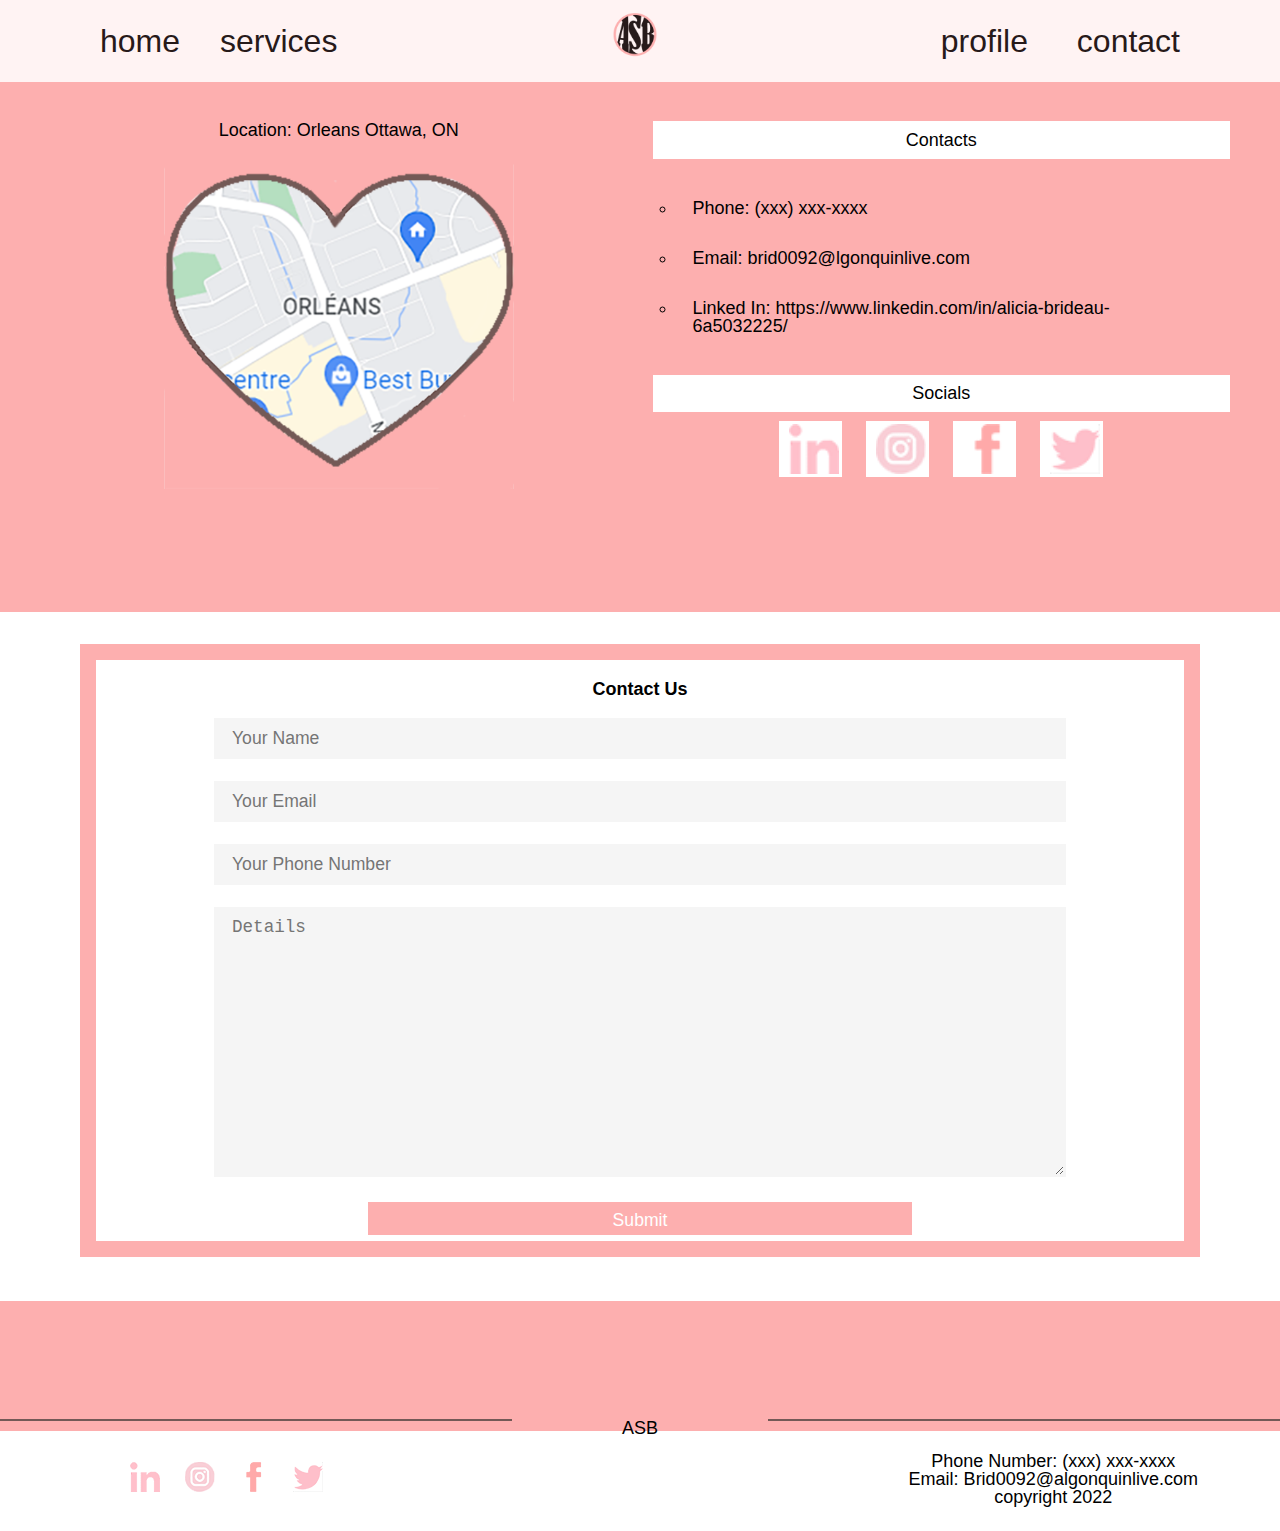
<file: contact.html>
<!DOCTYPE html>
<html lang="en">

<head>
    <meta charset="UTF-8">
    <meta http-equiv="X-UA-Compatible" content="IE=edge">
    <meta name="viewport" content="width=device-width, initial-scale=1.0">
    <link rel="stylesheet" href="contact.css">
    <title>Contact</title>
</head>

<body>
    <header>
        <div id="navigation">
            <div>
                <img id="logo" src="images/personal-logo.png" alt="ASBlogodesign">
            </div>

            <div id="nav">
                <ul>
                    <li> <a href="index.html">home</a></li>
                    <li> <a href="services.html">services</a></li>
                    <li> <a href="profile.html">profile</a></li>
                    <li> <a href="contact.html">contact</a></li>
                </ul>
            </div>
        </div>
    </header>

    <section class="center">
        <div class="top-pink">
            <section class="left-column">
                <div class="map">
                    <div>
                        <h2>Location: Orleans Ottawa, ON</h2>
                    </div>
                    <div>
                        <img class="orleans" src="images/map-480.png" alt="map-of-orleans">
                    </div>
                </div>
            </section>

            <section class="contacts">
                <div class="white-bkg">
                    <h3>Contacts</h3>
                </div>
                <div>
                    <ul class="unordered">
                        <li class="ul-il">Phone: (xxx) xxx-xxxx</li>
                        <li class="ul-il">Email: brid0092@lgonquinlive.com</li>
                        <li class="ul-il">Linked In: https://www.linkedin.com/in/alicia-brideau-6a5032225/</li>
                    </ul>
                </div>
            </section>

            <section class="socials">
                <div class="white-bkg">
                    <h3>Socials</h3>
                </div>
                <div>
                    <img class="icon" src="images/in-30.png" alt="">
                    <img class="icon" src="images/insta-30.png" alt="">
                    <img class="icon" src="images/facebook-30.png" alt="">
                    <img class="icon" src="images/twitter-30.png" alt="">
                </div>
            </section>
        </div>
    </section>


    <section class="bot-white">
        <div class="form">
            <h2 class="c-u">Contact Us</h2>
            <input type="text" class="field" placeholder="Your Name">
            <input type="email" class="field" placeholder="Your Email">
            <input type="text" class="field" placeholder="Your Phone Number">
            <textarea class="field area" placeholder="Details"></textarea>
            <button class="btn">Submit</button>
        </div>
    </section>
    <section class="asb-hold">
        <div class="asb">
            <br>
            <p>ASB</p>
        </div>
    </section>

    <footer>
        <section class="footer">
            <div class="footer-div">
                <div class="footer-socials">
                    <img class="icons" src="images/in-30.png" alt="">
                    <img class="icons" src="images/insta-30.png" alt="">
                    <img class="icons" src="images/facebook-30.png" alt="">
                    <img class="icons" src="images/twitter-30.png" alt="">
                </div>
                <div class="footer-info">
                    <ul>
                        <li>Phone Number: (xxx) xxx-xxxx</li>
                        <li>Email: Brid0092@algonquinlive.com</li>
                        <li>copyright 2022</li>
                    </ul>
                </div>

            </div>
        </section>
    </footer>
</body>

</html>
</file>
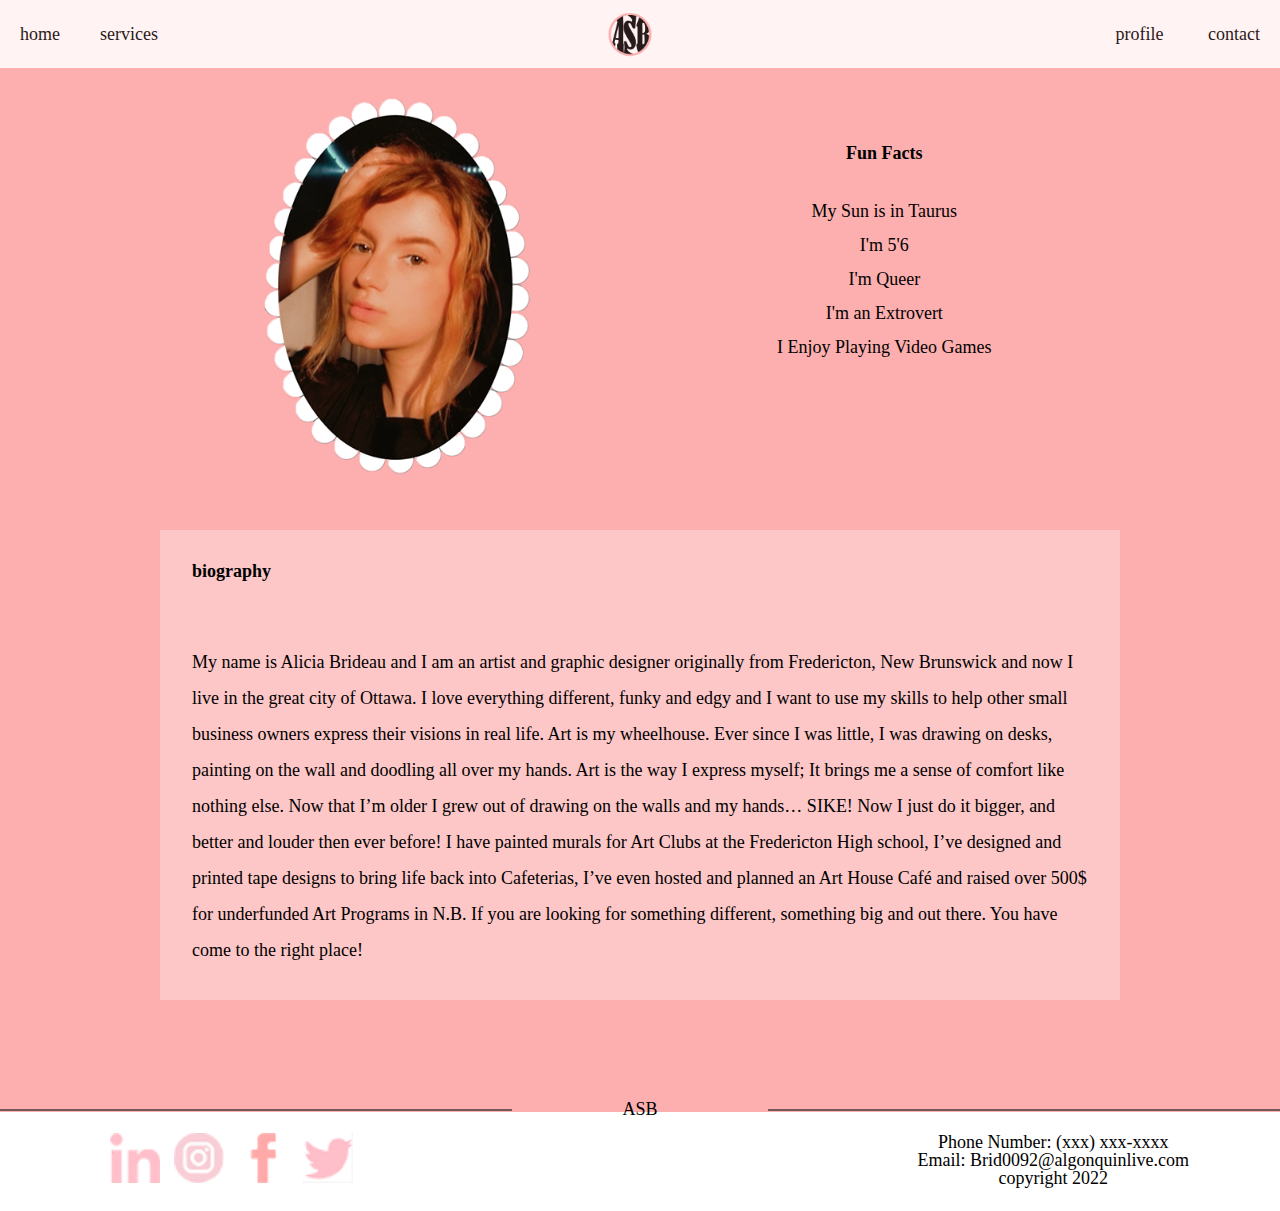
<file: profile.html>
<!DOCTYPE html>
<html lang="en">

<head>
    <meta charset="UTF-8">
    <meta http-equiv="X-UA-Compatible" content="IE=edge">
    <meta name="viewport" content="width=device-width, initial-scale=1.0">
    <link rel="stylesheet" href="profile.css">
    <title>Profile</title>
</head>

<body>
    <header>
        <div id="navigation">
            <div id="logo">
                <img id="logo" src="images/personal-logo.png" alt="ASBlogodesign">
            </div>

            <div id="nav">
                <ul>
                    <li> <a href="index.html">home</a></li>
                    <li> <a href="services.html">services</a></li>
                    <li> <a href="profile.html">profile</a></li>
                    <li> <a href="contact.html">contact</a></li>
                </ul>
            </div>
        </div>
    </header>

    <section class="profile">
        <div class="profile-img">
            <img class="me" src="images/me-480.png" alt="my-profile">
        </div>
        <div class="fun-facts">
            <h2 class="title">Fun Facts</h2>
            <ul>
                <li class="facts">My Sun is in Taurus</li>
                <li class="facts">I'm 5'6</li>
                <li class="facts">I'm Queer</li>
                <li class="facts">I'm an Extrovert</li>
                <li class="facts">I Enjoy Playing Video Games</li>
            </ul>
        </div>
    </section>

    <section class="biography">
        <div class="bio">
            <p>biography</p>
        </div>
        <div class="bio-info">
            <p>My name is Alicia Brideau and I am an artist and graphic designer originally from Fredericton, New
                Brunswick and now I live in the great city of Ottawa. I love everything different, funky and edgy and I
                want to use my skills to help other small business owners express their visions in real life.

                Art is my wheelhouse. Ever since I was little, I was drawing on desks, painting on the wall and doodling
                all over my hands. Art is the way I express myself; It brings me a sense of comfort like nothing else.
                Now that I’m older I grew out of drawing on the walls and my hands… SIKE! Now I just do it bigger, and
                better and louder then ever before! I have painted murals for Art Clubs at the Fredericton High school,
                I’ve designed and printed tape designs to bring life back into Cafeterias, I’ve even hosted and planned
                an Art House Café and raised over 500$ for underfunded Art Programs in N.B. If you are looking for
                something different, something big and out there. You have come to the right place!
            </p>
        </div>
    </section>


    <div class="asb">
        <span>
            <p>ASB</p>
        </span>
    </div>
    <footer>
        <section class="footer">
            <div class="footer-div">
                <div class="footer-socials">
                    <img class="icon" src="images/in-30.png" alt="">
                    <img class="icon" src="images/insta-30.png" alt="">
                    <img class="icon" src="images/facebook-30.png" alt="">
                    <img class="icon" src="images/twitter-30.png" alt="">
                </div>
                <div class="footer-info">
                    <ul>
                        <li>Phone Number: (xxx) xxx-xxxx</li>
                        <li>Email: Brid0092@algonquinlive.com</li>
                        <li>copyright 2022</li>
                    </ul>
                </div>

            </div>
        </section>
    </footer>

</body>

</html>
</file>
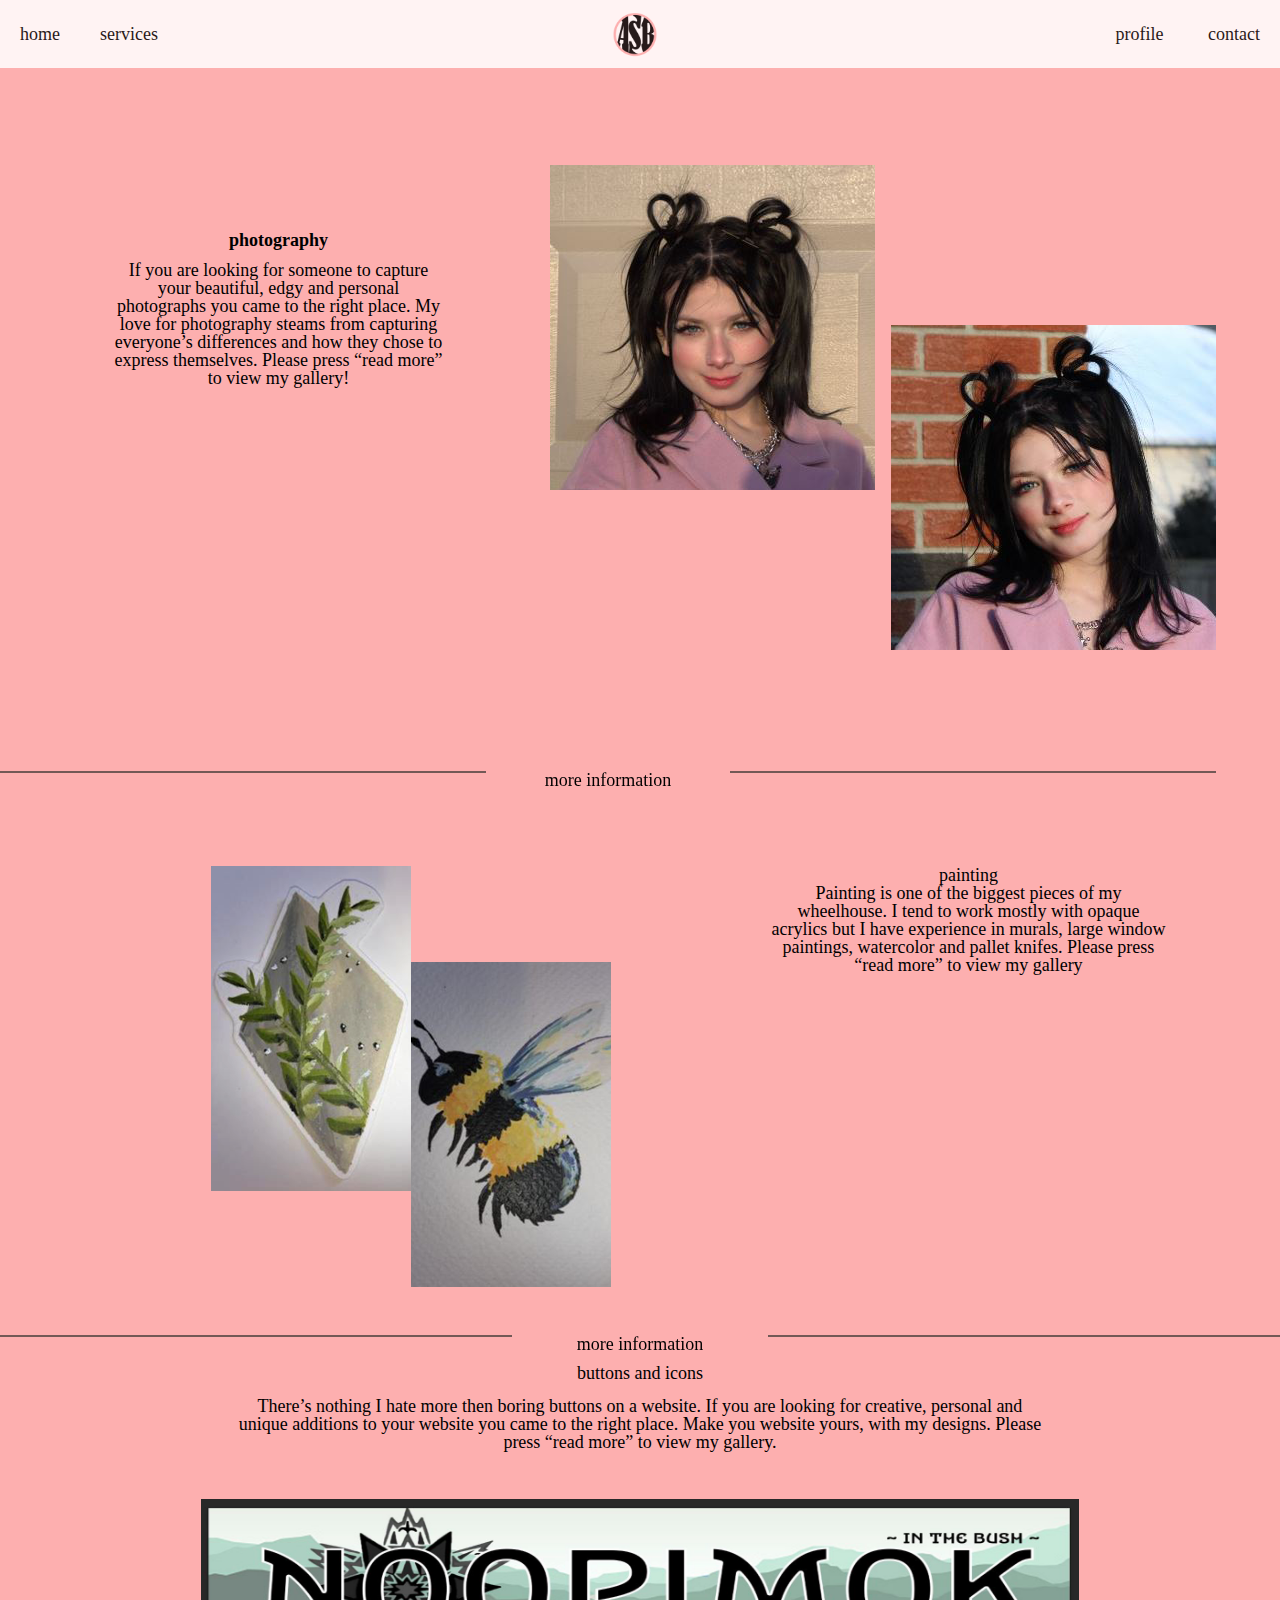
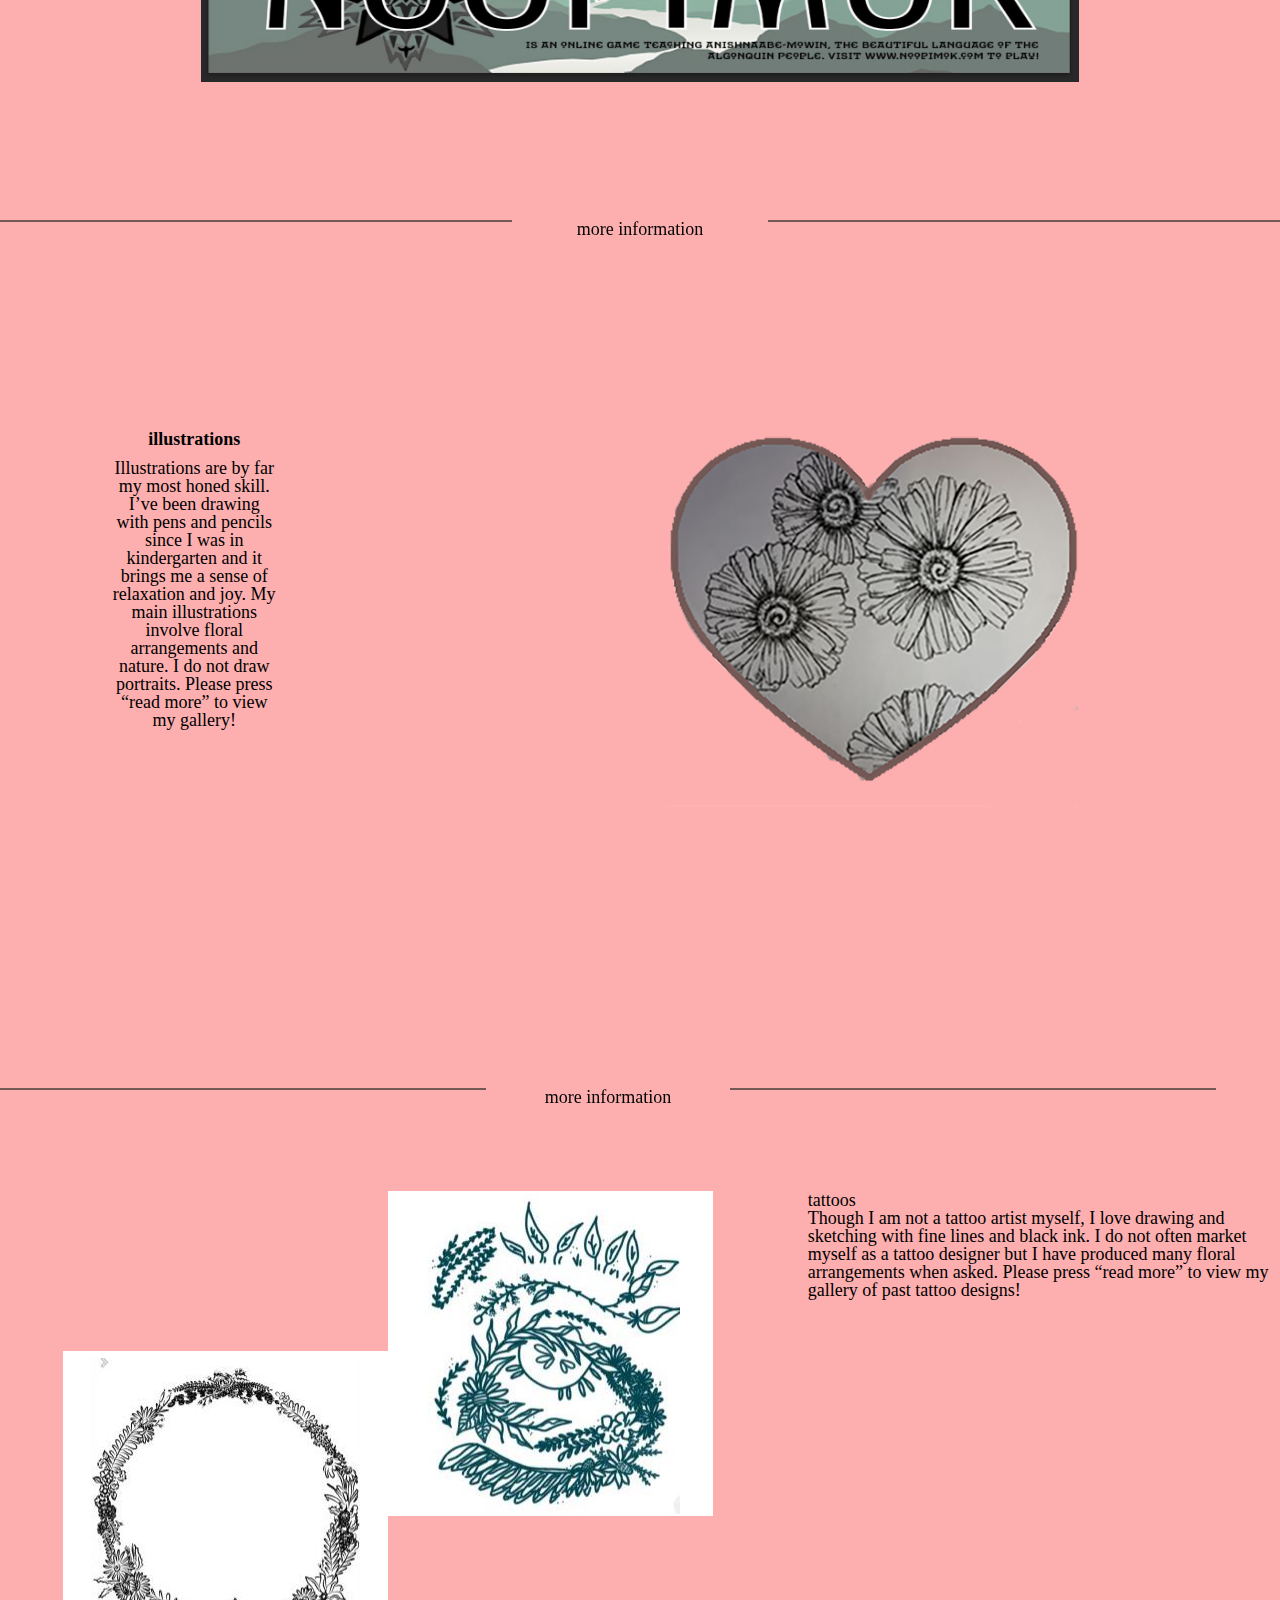
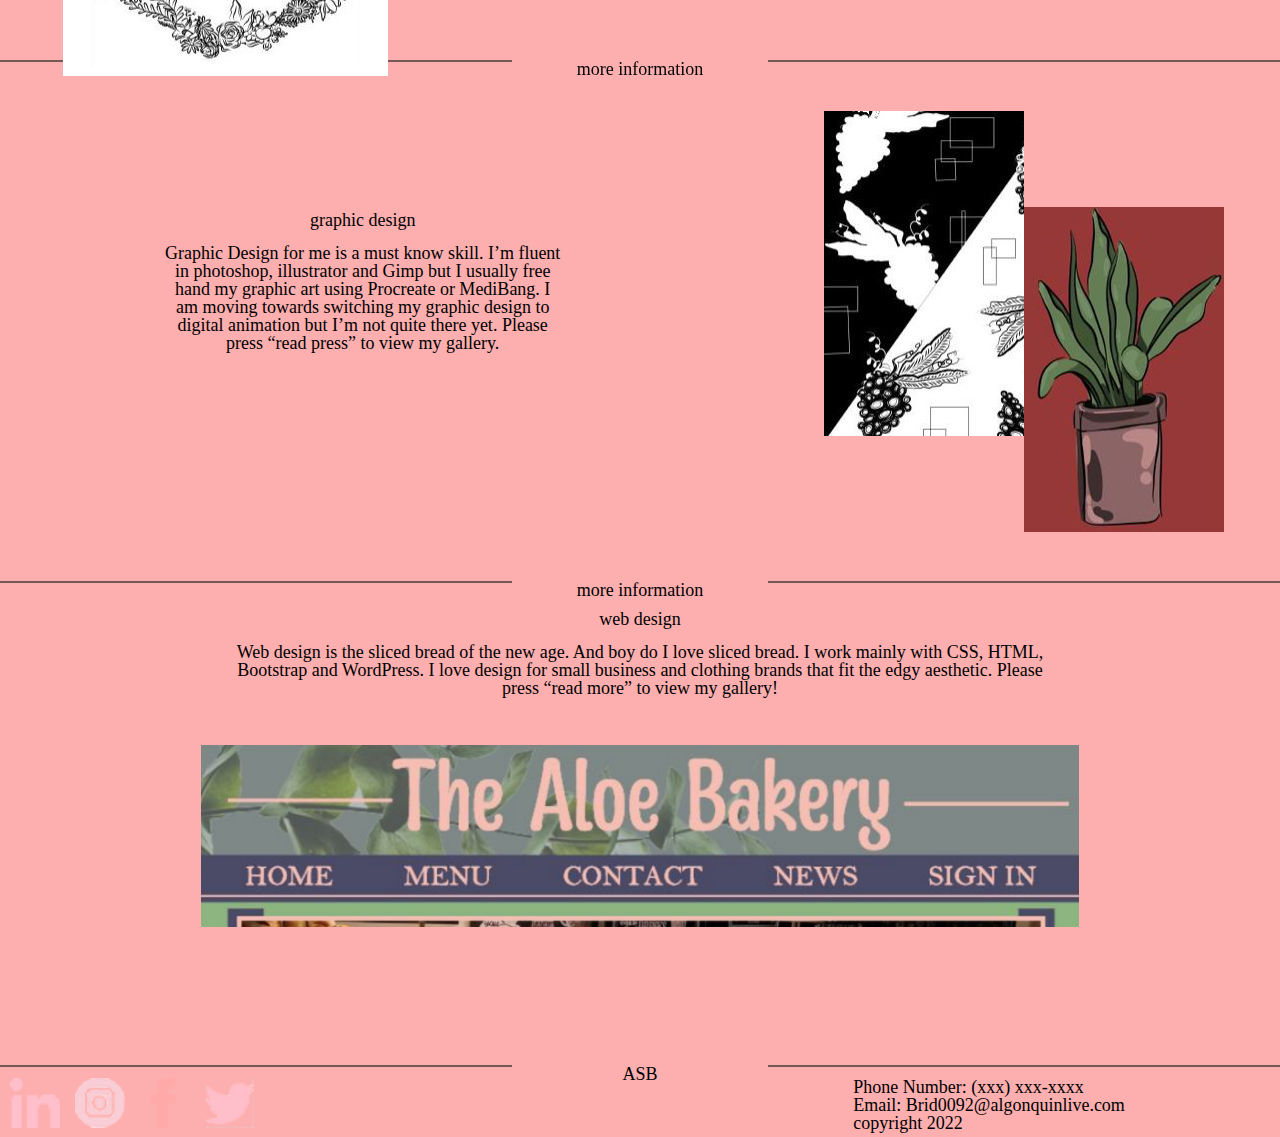
<file: services.html>
<!DOCTYPE html>
<html lang="en">

<head>
    <meta charset="UTF-8">
    <meta http-equiv="X-UA-Compatible" content="IE=edge">
    <meta name="viewport" content="width=device-width, initial-scale=1.0">
    <link rel="stylesheet" href="services.css">
    <title>Services</title>
</head>

<body>
    <header>
        <div id="navigation">
            <div>
                <img id="logo" src="images/personal-logo.png" alt="ASBlogodesign">
            </div>

            <div id="nav">
                <ul>
                    <li> <a href="index.html">home</a></li>
                    <li> <a href="services.html">services</a></li>
                    <li> <a href="profile.html">profile</a></li>
                    <li> <a href="contact.html">contact</a></li>
                </ul>
            </div>
        </div>
    </header>
    <main>

        <section class="sec-1">
            <div class="text-1">
                <h2 class="a">photography</h2>
                <h3 class="a-1">If you are looking for someone to capture your beautiful, edgy and personal photographs
                    you came to the right place. My love for photography steams from capturing everyone’s differences
                    and how they chose to express themselves. Please press “read more” to view my gallery! </h3>
            </div>

            <div class="maddie-1">
                <div id="left">
                    <img class="photo" src="main-images/maddie-1-325.png" alt="maddie-faceon">
                </div>
            </div>

            <div class="maddie-2">
                <div id="right">
                    <img class="photo" src="main-images/maddie-2-325.png" alt="maddie-headtilt">
                </div>
            </div>

            <div class="asb-hold">
                <div class="asb">
                    <br>
                        <p class="m-i">more information</p>
                </div>
            </div>
        </section>

        <section class="sec-2">
            <div class="text-2">
                <h2 class="paintings">painting</h2>
                <h3 class="info-2">Painting is one of the biggest pieces of my wheelhouse. I tend to work mostly with opaque acrylics but I have experience in murals, large window paintings, watercolor and pallet knifes.  Please press “read more” to view my gallery </h3>
            </div>

            <div class="triangle">
                <img class="paint" src="main-images/diamond-200.png" alt="ferns-in-diamond">
            </div>

            <div class="bee">
                <img class="paint" src="main-images/bee-200.png" alt="bee-painting">
            </div>
        </section>


        <div class="asb-hold">
            <div class="asb">
                <br>
                    <p class="m-i">more information</p>
            </div>
        </div>


        <section class="sec-7">
            <div class="text-7">
                <h2 class="web-design">buttons and icons</h2>
                <h3 class="info-7">There’s nothing I hate more then boring buttons on a website. If you are looking for creative, personal and unique additions to your website you came to the right place. Make you website yours, with my designs. Please press “read more” to view my gallery.  </h3>
            </div>

            <div class="bakery">
                <img class="seven" src="main-images/banner-1627.png" alt="game-logo-icon">
            </div>

        </section>

        <div class="asb-hold">
            <div class="asb">
                <br>
                    <p class="m-i">more information</p>
            </div>
        </div>


        <section class="sec-1">
            <div class="text-1">
                <h2 class="a">illustrations</h2>
                <h3 class="a-1">Illustrations are by far my most honed skill. I’ve been drawing with pens and pencils since I was in kindergarten and it brings me a sense of relaxation and joy. My main illustrations involve floral arrangements and nature. I do not draw portraits. Please press “read more” to view my gallery!</h3>
            </div>

            <div class="maddie-1">
                <div class="hrt-flower">
                    <img class="flower" src="main-images/hrt-flower-410.png" alt="drawn-flowers">
                </div>
            </div>

            <div class="asb-hold">
                <div class="asb">
                    <br>
                        <p class="m-i">more information</p>
                </div>
            </div>
        </section>


        <section class="sec-5">
            <div class="text-5">
                <h2 class="tattoo">tattoos</h2>
                <h3 class="info-5">Though I am not a tattoo artist myself, I love drawing and sketching with fine lines and black ink. I do not often market myself as a tattoo designer but I have produced many floral arrangements when asked. Please press “read more” to view my gallery of past tattoo designs!</h3>
            </div>

            <div class="circle">
                <img class="tat" src="main-images/circle-325.png" alt="floral-tattoo">
            </div>

            <div class="eye">
                <img class="tat" src="main-images/eye-325.png" alt="plant-eye-tattoo">
            </div>
        </section>


        <div class="asb">
            <br>
                <p class="m-i">more information</p>
        </div>



        <section class="sec-6">
            <div class="text-6">
                <h2 class="digital-art">graphic design</h2>
                <h3 class="info-6">Graphic Design for me is a must know skill. I’m fluent in photoshop, illustrator and Gimp but I usually free hand my graphic art using Procreate or MediBang. I am moving towards switching my graphic design to digital animation but I’m not quite there yet. Please press “read press” to view my gallery.  </h3>
            </div>

            <div class="grapes">
                <img class="six" src="main-images/grapes-200.png" alt="black-n-white-grapes">
            </div>

            <div class="ferns">
                <img class="six-2" src="main-images/fern-200.png" alt="potted-plant-alo">
            </div>

        </section>



        <div class="asb-hold">
            <div class="asb">
                <br>
                    <p class="m-i">more information</p>
            </div>
        </div>



        <section class="sec-7">
            <div class="text-7">
                <h2 class="web-design">web design</h2>
                <h3 class="info-7">Web design is the sliced bread of the new age. And boy do I love sliced bread. I work mainly with CSS, HTML, Bootstrap and WordPress. I love design for small business and clothing brands that fit the edgy aesthetic. Please press “read more” to view my gallery! </h3>
            </div>

            <div class="bakery">
                <img class="seven" src="main-images/bakery-1627.png" alt="bakery-mockup">
            </div>

        </section>
    </main>

    <div class="asb-hold">
        <div class="asb">
            <br>
                <p>ASB</p>
        </div>
    </div>
    <footer>
        <section class="footer">
            <div class="footer-div">
                <div class="footer-socials">
                    <img class="icon" src="images/in-30.png" alt="">
                    <img class="icon" src="images/insta-30.png" alt="">
                    <img class="icon" src="images/facebook-30.png" alt="">
                    <img class="icon" src="images/twitter-30.png" alt="">
                </div>
                <div class="footer-info">
                    <ul>
                        <li>Phone Number: (xxx) xxx-xxxx</li>
                        <li>Email: Brid0092@algonquinlive.com</li>
                        <li>copyright 2022</li>
                    </ul>
                </div>
            </div>
        </section>
    </footer>

</body>

</html>
</file>
<file: contact.css>
/* http://meyerweb.com/eric/tools/css/reset/ 
   v2.0 | 20110126
   License: none (public domain)
*/

html, body, div, span, applet, object, iframe,
h1, h2, h3, h4, h5, h6, p, blockquote, pre,
a, abbr, acronym, address, big, cite, code,
del, dfn, em, img, ins, kbd, q, s, samp,
small, strike, strong, sub, sup, tt, var,
b, u, i, center,
dl, dt, dd, ol, ul, li,
fieldset, form, label, legend,
table, caption, tbody, tfoot, thead, tr, th, td,
article, aside, canvas, details, embed,
figure, figcaption, footer, header, hgroup,
menu, nav, output, ruby, section, summary,
time, mark, audio, video {
    margin: 0;
    padding: 0;
    border: 0;
    font-size: 100%;
    font: inherit;
    vertical-align: baseline;
}

/* HTML5 display-role reset for older browsers */
article, aside, details, figcaption, figure,
footer, header, hgroup, menu, nav, section {
    display: block;
}

body {
    line-height: 1;
}

ol, ul {
    list-style: none;
}

blockquote, q {
    quotes: none;
}

blockquote:before, blockquote:after,
q:before, q:after {
    content: '';
    content: none;
}

table {
    border-collapse: collapse;
    border-spacing: 0;
}


/* CSS RESET */



@media screen and (max-width: 2080px) {

    li a:hover {
        color: plum;
    }

    .orleans {
        width: 400px;
        visibility: visible;
    }

    body {
        margin: 0px;
        padding: 0px;
        width: 100%;
        height: 100vh;
        font-family: 'ArponaSans', Tahoma, Geneva, Verdana, sans-serif;
        background-color: #FDAFAF;
        font-size: 18px;
    }

    #nav {
        font-family: 'Brush Script MT', Tahoma, Geneva, Verdana, sans-serif;
        font-size: 2rem;
        padding-left: 5rem;
        padding-right: 5rem;
    }

    #navigation {
        position: fixed;
        top: 0px;
        left: 0px;
        width: 100%;
        background-color: white;
        opacity: 85%;
    }

    #navigation #nav {
        background-color: white;
        padding-top: 15px;
        padding-bottom: 15px;
    }

    #nav ul {
        margin: 0;
        padding: 0;
        list-style: none;
        text-align: right;
    }

    #nav ul li {
        float: none;
        display: inline-block;
    }

    #nav ul li:nth-child(1) {
        float: left;
    }

    #nav ul li:nth-child(2) {
        float: left;
    }

    li a {
        display: block;
        text-decoration: none;
        color: black;
        padding: 10px 20px;
    }

    #logo {
        width: 50px;
        height: 50px;
        position: absolute;
        left: 50%;
        top: 0;
        margin-left: -30px;
        padding-top: 10px;
    }

    /* CONTACT FORM CSS */
    .bot-white {
        padding-top: 2rem;
        display: flex;
        justify-content: center;

        width: 100%;
        height: 73%;
        background-color: white;
    }

    .form {
        max-width: 85%;
        height: 36rem;
        justify-content: center;
        align-items: center;
        text-align: center;
        border-style: solid;
        border-width: 1rem;
        border-color: #FDAFAF;
        padding-bottom: 0.3rem;
    }

    .orleans {
        max-width: 350px;
    }

    .field {
        width: 75%;
        padding: 0.5rem 1rem;
        outline: none;
        border: 2px solid rgba(0, 0, 0, 0);
        background-color: rgba(230, 230, 230, 0.4);
        font-size: 1.1rem;
        margin-bottom: 22px;
        transition: .3s;
    }

    .field:hover {
        background-color: #FDAFAF;
    }

    .area {
        min-height: 250px;
    }

    .btn {
        width: 50%;
        padding: 0.5rem 1rem;
        padding-bottom: 0.2rem;
        font-size: 1.1rem;
        background-color: #FDAFAF;
        cursor: pointer;
        outline: none;
        color: white;
        border: none;
    }

    .c-u {
        padding-top: 20px;
        padding-bottom: 20px;
        font-weight: bold;
    }

    /* CSS FOR TOP MAP AREA */
    .center {
        display: flex;
        text-align: center;
        justify-content: center;
    }

    .top-pink {
        margin-top: 6rem;
        margin-bottom: 3rem;
        display: grid;
        grid-auto-columns: 1fr;
        grid-template-columns: 0.2fr 2.3fr 0.1fr 2.3fr 0.2fr;
        grid-template-rows: 0.2fr 2fr 1.5fr;
        gap: 0px 0px;
        grid-template-areas:
            ". . . . ."
            ". left-column . contacts ."
            ". left-column . socials .";
    }

    .left-column {
        grid-area: left-column;
    }

    .contacts {
        grid-area: contacts;
    }

    .socials {
        grid-area: socials;
    }

    .white-bkg {
        background-color: white;
        padding: 0.6rem;
    }

    .icon {
        margin-top: 1rem;
        margin: 0.6rem;

    }

    .icons {
        margin-top: 5rem;
        margin: 0.6rem;
    }

    .ul-il {
        text-align: left;
        padding-left: 0.5rem;
        padding: 1rem;
    }

    .unordered {
        list-style: circle;
        padding-left: 2rem;
        padding: 1.5rem;
    }

    .icon {
        background-color: white;
        padding: 3px;
    }

    .asb {
        text-align: center;
        position: relative;
        margin-top: 100px;
        margin-bottom: -6px;

    }

    .asb:before {
        content: "";
        display: block;
        width: 40%;
        height: 2px;
        background: #735956;
        position: absolute;
        left: 0;
        top: 50%;
        z-index: -2;
    }

    .asb:after {
        content: "";
        display: block;
        width: 40%;
        height: 2px;
        background: #735956;
        position: absolute;
        right: 0;
        top: 50%;
        z-index: -2;
    }

    .span {
        background: #735956;
    }

    .footer {
        background-color: white;
        padding: 20px;
        justify-content: center;
        text-align: center;
    }

    .footer-div {
        display: grid;
        grid-auto-columns: 1fr;
        grid-template-columns: 1fr 1fr 1fr;
        grid-template-rows: 0.1fr 0.5fr;
        gap: 0px 0px;
        grid-template-areas:
            ". . ."
            "footer-socials . footer-info";
    }

    .footer-socials {
        grid-area: footer-socials;
    }

    .footer-info {
        grid-area: footer-info;
    }

    .footer-info {
        font-size: 100%;
    }

    .icon {
        width: 50px;
        padding-left: 10px;
    }
}

@media screen and (max-width: 980px) {
    .icons {
        width: 30px;
    }

    .footer-info {
        font-size: 80%;
    }

    .bot-white {
        height: 93%;
    }

    .form {
        max-width: 75%;
    }

    #nav {
        font-family: 'Brush Script MT', Tahoma, Geneva, Verdana, sans-serif;
        font-size: 2rem;
        padding-left: 3rem;
        padding-right: 3rem;
    }

}

@media screen and (max-width: 660px) {

    .icons {
        width: 15px;
    }

    .footer-info {
        font-size: 60%;
    }

    .bot-white {
        height: 75%;
    }

    .form {
        max-width: 75%;

    }

}
</file>
<file: profile.css>
/* http://meyerweb.com/eric/tools/css/reset/ 
   v2.0 | 20110126
   License: none (public domain)
*/

html, body, div, span, applet, object, iframe,
h1, h2, h3, h4, h5, h6, p, blockquote, pre,
a, abbr, acronym, address, big, cite, code,
del, dfn, em, img, ins, kbd, q, s, samp,
small, strike, strong, sub, sup, tt, var,
b, u, i, center,
dl, dt, dd, ol, ul, li,
fieldset, form, label, legend,
table, caption, tbody, tfoot, thead, tr, th, td,
article, aside, canvas, details, embed,
figure, figcaption, footer, header, hgroup,
menu, nav, output, ruby, section, summary,
time, mark, audio, video {
    margin: 0;
    padding: 0;
    border: 0;
    font-size: 100%;
    font: inherit;
    vertical-align: baseline;
}

/* HTML5 display-role reset for older browsers */
article, aside, details, figcaption, figure,
footer, header, hgroup, menu, nav, section {
    display: block;
}

body {
    line-height: 1;
}

ol, ul {
    list-style: none;
}

blockquote, q {
    quotes: none;
}

blockquote:before, blockquote:after,
q:before, q:after {
    content: '';
    content: none;
}

table {
    border-collapse: collapse;
    border-spacing: 0;
}


/* CSS RESET */

@media screen and (max-width: 2080px) {

    li a:hover {
        color: plum;
    }

    body {
        margin: 0px;
        padding: 0px;
        width: 100%;
        height: 100vh;
        background-color: #FDAFAF;
        font-size: 18px;
    }

    #navigation {
        position: fixed;
        top: 0px;
        left: 0px;
        width: 100%;
        background-color: white;
        opacity: 85%;
    }

    #navigation #nav {
        background-color: white;
        padding-top: 15px;
        padding-bottom: 15px;
    }

    #nav ul {
        margin: 0;
        padding: 0;
        list-style: none;
        text-align: right;
    }

    #nav ul li {
        float: none;
        display: inline-block;
    }

    #nav ul li:nth-child(1) {
        float: left;
    }

    #nav ul li:nth-child(2) {
        float: left;
    }

    li a {
        display: block;
        text-decoration: none;
        color: black;
        padding: 10px 20px;
    }

    #logo {
        width: 50px;
        height: 50px;
        position: absolute;
        left: 50%;
        top: 0;
        margin-left: -30px;
        padding-top: 10px;

    }

    .me {
        width: 75%;
        max-width: 300px;
    }

    .profile {
        padding-top: 6rem;
        display: grid;
        grid-auto-columns: 1fr;
        grid-template-columns: 0.4fr 2fr 0.1fr 2fr 0.4fr;
        grid-template-rows: 2fr;
        gap: 0px 0px;
        padding-left: 70px;
        padding-right: 70px;
        grid-template-areas:
            ". profile-img . fun-facts .";
    }

    .profile-img {
        grid-area: profile-img;
    }

    .fun-facts {
        grid-area: fun-facts;
    }

    .profile-img {
        text-align: center;
    }

    .title {
        font-weight: bold;
        margin-bottom: 2rem;
    }

    .facts {
        padding: 0.5rem;
    }

    .fun-facts {
        text-align: center;
        margin-top: 3rem;
    }

    .biography {
        margin-top: 3rem;
        padding-left: 10rem;
        padding-right: 10rem;
    }

    .bio {
        font-weight: bold;
        background: white;
        padding: 2rem;
        background: rgba(255, 255, 255, 0.3);
    }

    .bio-info {
        line-height: 2;
        background: rgba(255, 255, 255, 0.3);
        padding: 2rem;
    }

    .asb {
        text-align: center;
        position: relative;
        margin-top: 100px;
        margin-bottom: -6px;

    }

    .asb:before {
        content: "";
        display: block;
        width: 40%;
        height: 2px;
        background: #735956;
        position: absolute;
        left: 0;
        top: 50%;
        z-index: -2;
    }

    .asb:after {
        content: "";
        display: block;
        width: 40%;
        height: 2px;
        background: #735956;
        position: absolute;
        right: 0;
        top: 50%;
        z-index: -2;
    }

    .span {
        background: #735956;
    }

    .footer {
        background-color: white;
        padding: 20px;
        justify-content: center;
        text-align: center;
    }

    .footer-div {
        display: grid;
        grid-auto-columns: 1fr;
        grid-template-columns: 1fr 1fr 1fr;
        grid-template-rows: 0.1fr 0.5fr;
        gap: 0px 0px;
        grid-template-areas:
            ". . ."
            "footer-socials . footer-info";
    }

    .footer-socials {
        grid-area: footer-socials;
    }

    .footer-info {
        grid-area: footer-info;
    }

    .footer-info {
        font-size: 100%;
    }

    .icon {
        width: 50px;
        padding-left: 10px;
    }
}

@media screen and (max-width: 980px) {
    .profile {
        padding-left: 40px;
        padding-right: 40px;
    }

    .icon {
        width: 30px;
    }

    .footer-info {
        font-size: 80%;
    }

    .biography {
        padding-left: 20px;
        padding-right: 20px;

    }

    @media screen and (max-width: 660px) {
        .profile {
            padding-left: 20px;
            padding-right: 20px;
        }

        .biography {
            padding-left: 20px;
            padding-right: 20px;
        }


        .icon {
            width: 15px;
        }

        .footer-info {
            font-size: 60%;
        }
    }
}
</file>
<file: services.css>
/* http://meyerweb.com/eric/tools/css/reset/ 
   v2.0 | 20110126
   License: none (public domain)
*/

html, body, div, span, applet, object, iframe,
h1, h2, h3, h4, h5, h6, p, blockquote, pre,
a, abbr, acronym, address, big, cite, code,
del, dfn, em, img, ins, kbd, q, s, samp,
small, strike, strong, sub, sup, tt, var,
b, u, i, center,
dl, dt, dd, ol, ul, li,
fieldset, form, label, legend,
table, caption, tbody, tfoot, thead, tr, th, td,
article, aside, canvas, details, embed,
figure, figcaption, footer, header, hgroup,
menu, nav, output, ruby, section, summary,
time, mark, audio, video {
    margin: 0;
    padding: 0;
    border: 0;
    font-size: 100%;
    font: inherit;
    vertical-align: baseline;
}

/* HTML5 display-role reset for older browsers */
article, aside, details, figcaption, figure,
footer, header, hgroup, menu, nav, section {
    display: block;
}

body {
    line-height: 1;
}

ol, ul {
    list-style: none;
}

blockquote, q {
    quotes: none;
}

blockquote:before, blockquote:after,
q:before, q:after {
    content: '';
    content: none;
}

table {
    border-collapse: collapse;
    border-spacing: 0;
}


/* CSS RESET */



@media screen and (max-width: 2080px) {

    li a:hover {
        color: plum;
    }

    body {
        margin: 0px;
        padding: 0px;
        width: 100%;
        height: 100vh;
        background-color: #FDAFAF;
        font-size: 18px;
    }

    #navigation {
        position: fixed;
        top: 0px;
        left: 0px;
        width: 100%;
        background-color: white;
        opacity: 85%;
    }

    #navigation #nav {
        background-color: white;
        padding-top: 15px;
        padding-bottom: 15px;
    }

    #nav ul {
        margin: 0;
        padding: 0;
        list-style: none;
        text-align: right;
    }

    #nav ul li {
        float: none;
        display: inline-block;
    }

    #nav ul li:nth-child(1) {
        float: left;
    }

    #nav ul li:nth-child(2) {
        float: left;
    }

    li a {
        display: block;
        text-decoration: none;
        color: black;
        padding: 10px 20px;
    }

    #logo {
        width: 50px;
        height: 50px;
        position: absolute;
        left: 50%;
        top: 0;
        margin-left: -30px;
        padding-top: 10px;
    }

    .sec-1 {
        display: grid;
        padding-top: 10rem;
        margin-right: 4rem;
        grid-auto-columns: 1fr;
        grid-template-columns: 1fr 0.2fr 0.5fr 0.5fr;
        grid-template-rows: 0.1fr 0.5fr 0.1fr;
        gap: 0px 0px;
    }

    .sec-1 {
        grid-area: 2 / 1 / 3 / 2;
    }

    .maddie-1 {
        grid-area: 2 / 3 / 3 / 4;
    }

    .maddie-2 {
        grid-area: 2 / 4 / 3 / 5;
    }

    .asb-hold {
        grid-area: 3 / 1 / 4 / 5;
    }

    .text-1 {
        grid-area: 2 / 1 / 3 / 2;
    }

    .text-1 , .text-4 , .text-6{
        padding-left: 7rem;
    }

    .a {
        font-weight: bold;
        padding-bottom: 0.7rem;
        text-align:center;
        padding-top:20%;
    }

    .a-1 {
        text-align:center;
    }

    #left , #right {
       justify-content: center;
    }

    #right {
        padding-top: 10rem;
        text-align: left;
        padding-left: 1rem;
    }

    #left {
        padding-bottom: 10rem;
        text-align: right;
        padding-left:1rem;

    }

    .hrt-flower {
        text-align: center;
        padding-left: 20rem;

    }




    .sec-2 {
        display: grid; 
        grid-auto-columns: 1fr; 
        grid-template-columns: 0.1fr 0.5fr 0.5fr 0.2fr 1fr; 
        grid-template-rows: 0.1fr 0.2fr 0.5fr; 
        gap: 0px 0px; 
        grid-template-areas: 
          ". . . . ."
          ". triangle bee . text-2"
          ". triangle bee . text-2"; 
      }
      .triangle { grid-area: triangle; }
      .bee { grid-area: bee; }
      .text-2 { grid-area: text-2; }

      .painting {
        padding: 15px;
        padding-top: 100px;
      }

      .triangle {
        padding-bottom: 10rem;
        padding-left:10rem;
      }

      .bee {
        padding-top: 6rem;
      }

      .text-2 {
          padding-right: 112px;
          text-align: center;
      }

      .sec-5 {
        display: grid; 
        grid-auto-columns: 1fr; 
        grid-template-columns: 0.1fr 0.5fr 0.5fr 0.2fr 1fr; 
        grid-template-rows: 0.1fr 0.2fr 0.5fr; 
        gap: 0px 0px; 
      }
      .bee { grid-area: 2 / 3 / 4 / 4; }
      .text-5 { grid-area: 2 / 5 / 4 / 6; }
      .circle { grid-area: 2 / 2 / 4 / 3; }
      .eye { grid-area: 2 / 3 / 4 / 4; }

      
    .circle {
        padding-top: 10rem;
        text-align: left;
        padding-left: 1rem;
    }

    .flower {
        padding-bottom: 10rem;
        text-align: right;
        padding-left:1rem;

    }




    .sec-6 {
        display: grid; 
        grid-auto-columns: 1fr; 
        grid-template-columns: 0.1fr 1fr 0.2fr 0.5fr 0.5fr; 
        grid-template-rows: 0.1fr 0.2fr 0.5fr; 
        gap: 0px 0px; 
        grid-template-areas: 
          ". . . . ."
          ". text-6 . grapes ferns"
          ". text-6 . grapes ferns"; 
      }
      .text-6 { grid-area: text-6; }
      .grapes { grid-area: grapes; }
      .ferns { grid-area: ferns; }

      .digital-art, .text-6 {
          text-align: center;
      }

      .digital-art {
        padding: 15px;
        padding-top: 100px;
      }

      .six {
        padding-bottom: 10rem;
        padding-left:10rem;
        
      }

      .six-2 {
        padding-top: 6rem;
      }


      















    .sec-7 {
        display: grid; 
        grid-auto-columns: 1fr; 
        grid-template-columns: 0.1fr 1.2fr 0.1fr; 
        grid-template-rows: 0.1fr 0.2fr 0.5fr; 
        gap: 0px 0px; 
        grid-template-areas: 
          ". . ."
          ". text-7 ."
          ". bakery ."; 
      }
      .text-7 { grid-area: text-7; }
      .bakery { grid-area: bakery; }

      .seven {
          width: 80%;
      }

      .text-7 {
          text-align: center;
      }

      .info-7 {
        padding-left: 9rem;
        padding-right: 9rem;
        padding-bottom: 3rem;
      }

      .web-design {
          padding: 15px;
      }

      .bakery {
        justify-content: center;
        text-align: center;
      }














    .asb {
        text-align: center;
        position: relative;
        margin-top: 100px;
        margin-bottom: -6px;

    }

    .asb:before {
        content: "";
        display: block;
        width: 40%;
        height: 2px;
        background: #735956;
        position: absolute;
        left: 0;
        top: 50%;
        z-index: -2;
    }

    .asb:after {
        content: "";
        display: block;
        width: 40%;
        height: 2px;
        background: #735956;
        position: absolute;
        right: 0;
        top: 50%;
        z-index: -2;
    }

    .foot {
        background-color: white;
        padding: 20px;
        justify-content: center;
        text-align: center;
        display: flex;
    }

    .footer-div {
        display: grid;
        grid-auto-columns: 1fr;
        grid-template-columns: 1fr 1fr 1fr;
        grid-template-rows: 0.1fr 0.5fr;
        gap: 0px 0px;
        grid-template-areas:
            ". . ."
            "footer-socials . footer-info";
    }

    .footer-socials {
        grid-area: footer-socials;
    }

    .footer-info {
        grid-area: footer-info;
    }

    .icon {
        width: 50px;
        padding-left: 10px;
    }
}
</file>
